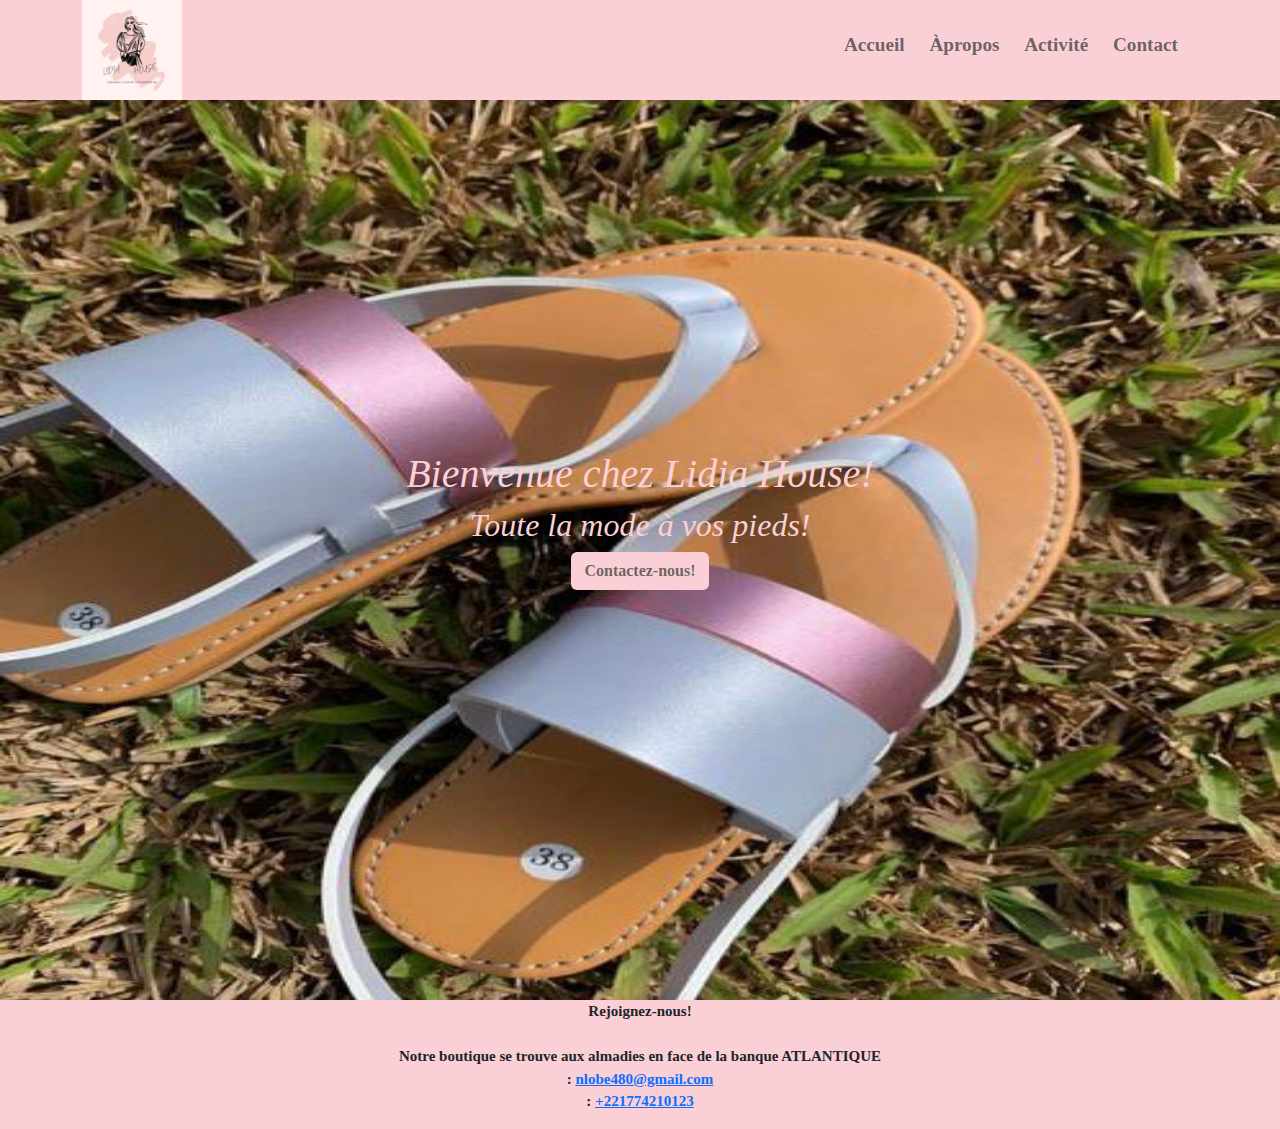
<file: index.html>
<!DOCTYPE html>
<html lang="en">
<head>
    <meta charset="UTF-8">
    <meta http-equiv="X-UA-Compatible" content="IE=edge">
    <meta name="viewport" content="width=device-width, initial-scale=1.0">
    <title>Lidia House</title>
    <link rel="stylesheet" href="style.css"> 
    <link rel="stylesheet" href="	https://cdn.jsdelivr.net/npm/bootstrap@5.2.0-beta1/dist/css/bootstrap.min.css">
    <link rel="preconnect » href="https://fonts.googleapis.com">
    <link rel="preconnect » href="https://fonts.gstatic.com » crossorigin>
    <link href="https://fonts.googleapis.com/css2? family=The+Nautigal&display=swap » rel="stylesheet">
</head>
<body>
    <header class="container-fluid header">
        <div class="container"> 
            <img src="images/logo.jpeg" class="logo" alt="">
            <nav class="menu"> 
                <a href="index.html">Accueil</a>
                <a href="apropos.html">&Agrave;propos</a>
                <a href="activites.html">Activit&eacute;</a>
                <a href="contact.html">Contact</a>
            </nav>
        </div>
    </header>
    <div class="ban"> 
        <img src="images/WhatsApp Image 2022-06-30 at 17.57.22 (3).jpeg" alt="">
    </div> 
    <div class="inner-banner">
        <h1>Bienvenue chez Lidia House!</h1>
        <h2>Toute la mode &agrave; vos pieds!</h2>
        <a href="contact.html"><button class="btn btn-custom">Contactez-nous!</button></a>
    </div>

    <div class="footer-banner">
        <p>
            Rejoignez-nous!
            <br> 
            <br> <i class="fa-solid fa-location-dot"></i> Notre boutique se trouve aux almadies en face de la banque ATLANTIQUE
            <br> <i class="fa fa-envelope"></i>  : <a href="mailto:nlobe480@gmail.com" class="mail">nlobe480@gmail.com</a>
            <br> <i class="fa-solid fa-square-phone"></i>  : <a href="tel:+221774210123" class="tel">+221774210123</a>
        </p>
    </div>
</body>
</html>
</file>
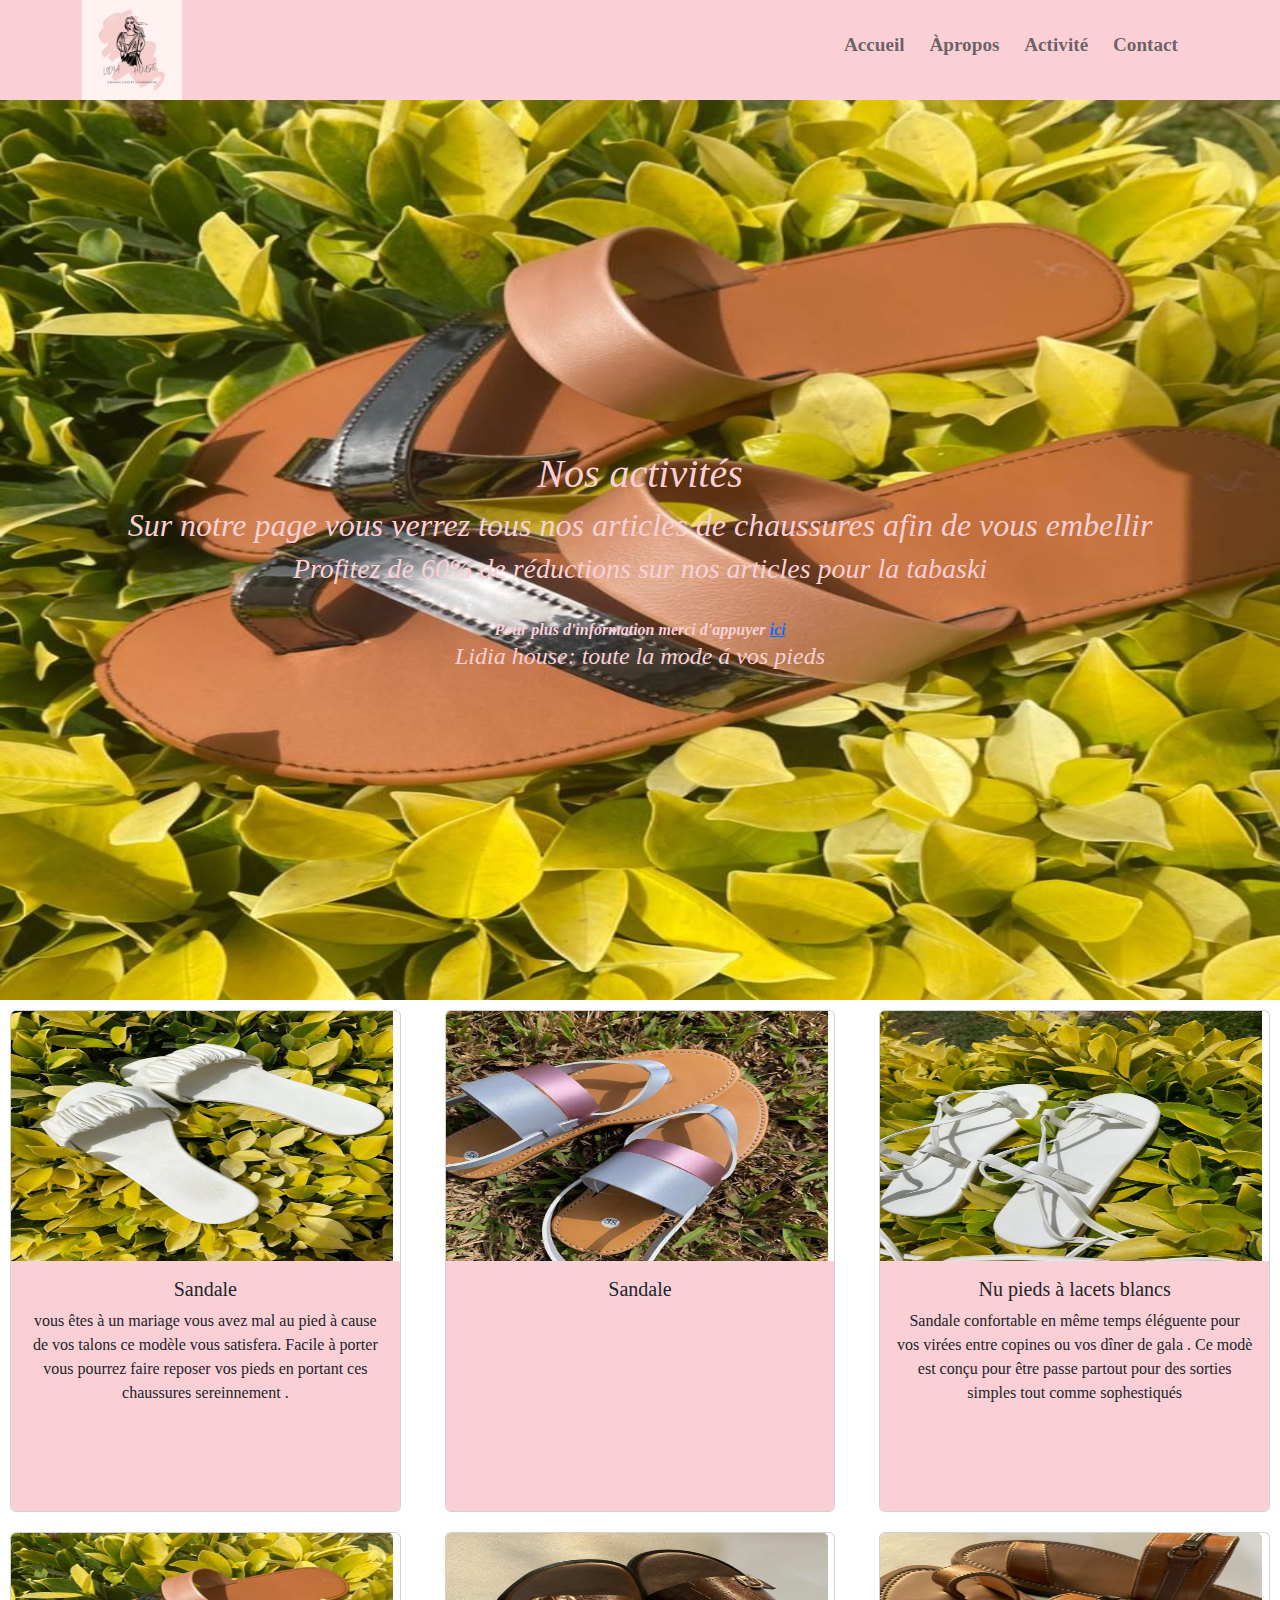
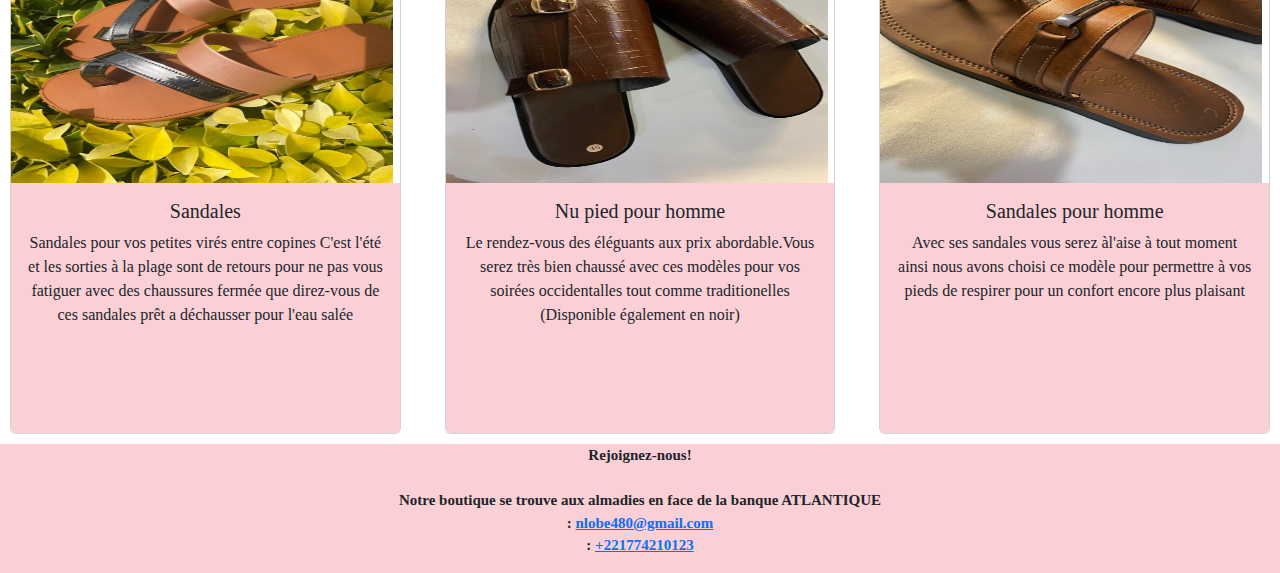
<file: activites.html>
<!DOCTYPE html>
<html lang="en">
<head>
    <meta charset="UTF-8">
    <meta http-equiv="X-UA-Compatible" content="IE=edge">
    <meta name="viewport" content="width=device-width, initial-scale=1.0">
    <title>activites</title>
    <link rel="stylesheet" href="style.css">
    <link rel="stylesheet" href="	https://cdn.jsdelivr.net/npm/bootstrap@5.2.0-beta1/dist/css/bootstrap.min.css">
    <link rel="preconnect » href="https://fonts.googleapis.com">
    <link rel="preconnect » href="https://fonts.gstatic.com » crossorigin>
    <link href="https://fonts.googleapis.com/css2? family=The+Nautigal&display=swap » rel="stylesheet">
</head>
<body>
    <header class="container-fluid header">
        <div class="container">
            <img src="images/logo.jpeg" class="logo" alt="">
            <nav class="menu"> 
                <a href="index.html">Accueil</a>
                <a href="apropos.html">&Agrave;propos</a>   
                <a href="activites.html">Activit&eacute;</a>
                <a href="contact.html">Contact</a>
            </nav>
        </div>
    </header>
    <div class="ban"> 
        <img src="images/WhatsApp Image 2022-06-30 at 17.57.20 (3).jpeg" alt="">     
    </div>
    <div class="inner-banner">
        <h1>Nos activit&eacute;s</h1>
        <h2>Sur notre page vous verrez tous nos articles de chaussures afin de vous embellir
        <h3>Profitez de 60% de réductions sur nos articles pour la tabaski </h3>
        <br>Pour plus d'information merci d'appuyer <a href="contact.html">ici</a>
        <h4>Lidia house: toute la mode &aacute; vos pieds</h4>
        </h2>
    </div>
    <div class="row">
        <div class="col 4">
            <div class="card">
                <img src="images/WhatsApp Image 2022-06-30 at 17.57.20 (5).jpeg" alt="card-img-top">
                <div class="card-body">
                    <h5 class="card-title"> Sandale</h5>
                    <p>
                        vous &ecirc;tes &agrave; un mariage vous avez mal au pied &agrave; cause de vos talons ce mod&egrave;le vous satisfera. Facile &agrave; porter vous pourrez faire reposer vos pieds en portant ces chaussures sereinnement .
                    </p>
                </div>
            </div>
        </div>
        <div class="col 4">
            <div class="card">
                <img src="images/WhatsApp Image 2022-06-30 at 17.57.22 (3).jpeg" alt="card-img-top">
                <div class="card-body">
                    <h5 class="card-title"> Sandale</h5>
                </div> 
            </div>
        </div>    
        <div class="col 4">
            <div class="card">
                <img src="images/WhatsApp Image 2022-06-30 at 17.57.20.jpeg" alt="card-img-top">
            <div class="card-body">
                    <h5 class="card-title">Nu pieds &agrave; lacets blancs</h5>
                    <p> Sandale confortable en m&ecirc;me temps &eacute;l&eacute;guente pour vos vir&eacute;es entre copines ou vos d&icirc;ner de gala . Ce mod&egrave; est con&ccedil;u pour &ecirc;tre passe partout pour des sorties simples tout comme sophestiqu&eacute;s</p>
               </div>
             </div>
            </div>
        </div>
    </div>
    <div class="row">
        <div class="col-4">
            <div class="card">
                <img src="images/WhatsApp Image 2022-06-30 at 17.57.20 (4).jpeg" alt="" class="card-img-top">
                <div class="card-body" >
                    <h5 class="card-title">Sandales</h5>
                    <p>
                        Sandales pour vos petites vir&eacute;s entre copines
                        C'est l'&eacute;t&eacute; et les sorties &agrave; la plage sont de retours pour ne pas vous fatiguer avec des chaussures ferm&eacute;e que direz-vous de ces sandales pr&ecirc;t a d&eacute;chausser pour l'eau sal&eacute;e 
                    </p>
                </div>
            </div>
        </div> 
        <div class="col-4">
            <div class="card">
                <img src="images/WhatsApp Image 2022-06-30 at 17.57.21 (3).jpeg" alt="" class="card-img-top">
                <div class="card-body">
                    <h5 class="card-title">Nu pied pour homme </h5>
                    <p>Le rendez-vous des &eacute;l&eacute;guants aux prix abordable.Vous serez tr&egrave;s bien chauss&eacute; avec ces mod&egrave;les pour vos soir&eacute;es occidentalles tout comme traditionelles (Disponible &eacute;galement en noir) </p>
                </div>
            </div>     
        </div>
        <div class="col 4">
            <div class="card">
                <img src="images/WhatsApp Image 2022-06-30 at 17.57.21 (2).jpeg" alt="" class="card-img-top">
                <div class="card-body">
                    <h5 class="card-title">Sandales pour homme</h5>
                    <p>
                        Avec ses sandales vous serez &agrave;l'aise &agrave; tout moment ainsi nous avons choisi  ce mod&egrave;le pour permettre &agrave; vos pieds de respirer pour un confort encore plus plaisant 
                    </p>
                </div>
            </div>
        </div>
    </div>
    <div class="footer-banner">
            <p>
                Rejoignez-nous!
                <br> 
                <br> <i class="fa-solid fa-location-dot"></i> Notre boutique se trouve aux almadies en face de la banque ATLANTIQUE
                <br> <i class="fa fa-envelope"></i>  : <a href="mailto:nlobe480@gmail.com" class="mail">nlobe480@gmail.com</a>
                <br> <i class="fa-solid fa-square-phone"></i>  : <a href="tel:+221774210123" class="tel">+221774210123</a>
            </p>
        </div>
</body>
</html>
</file>
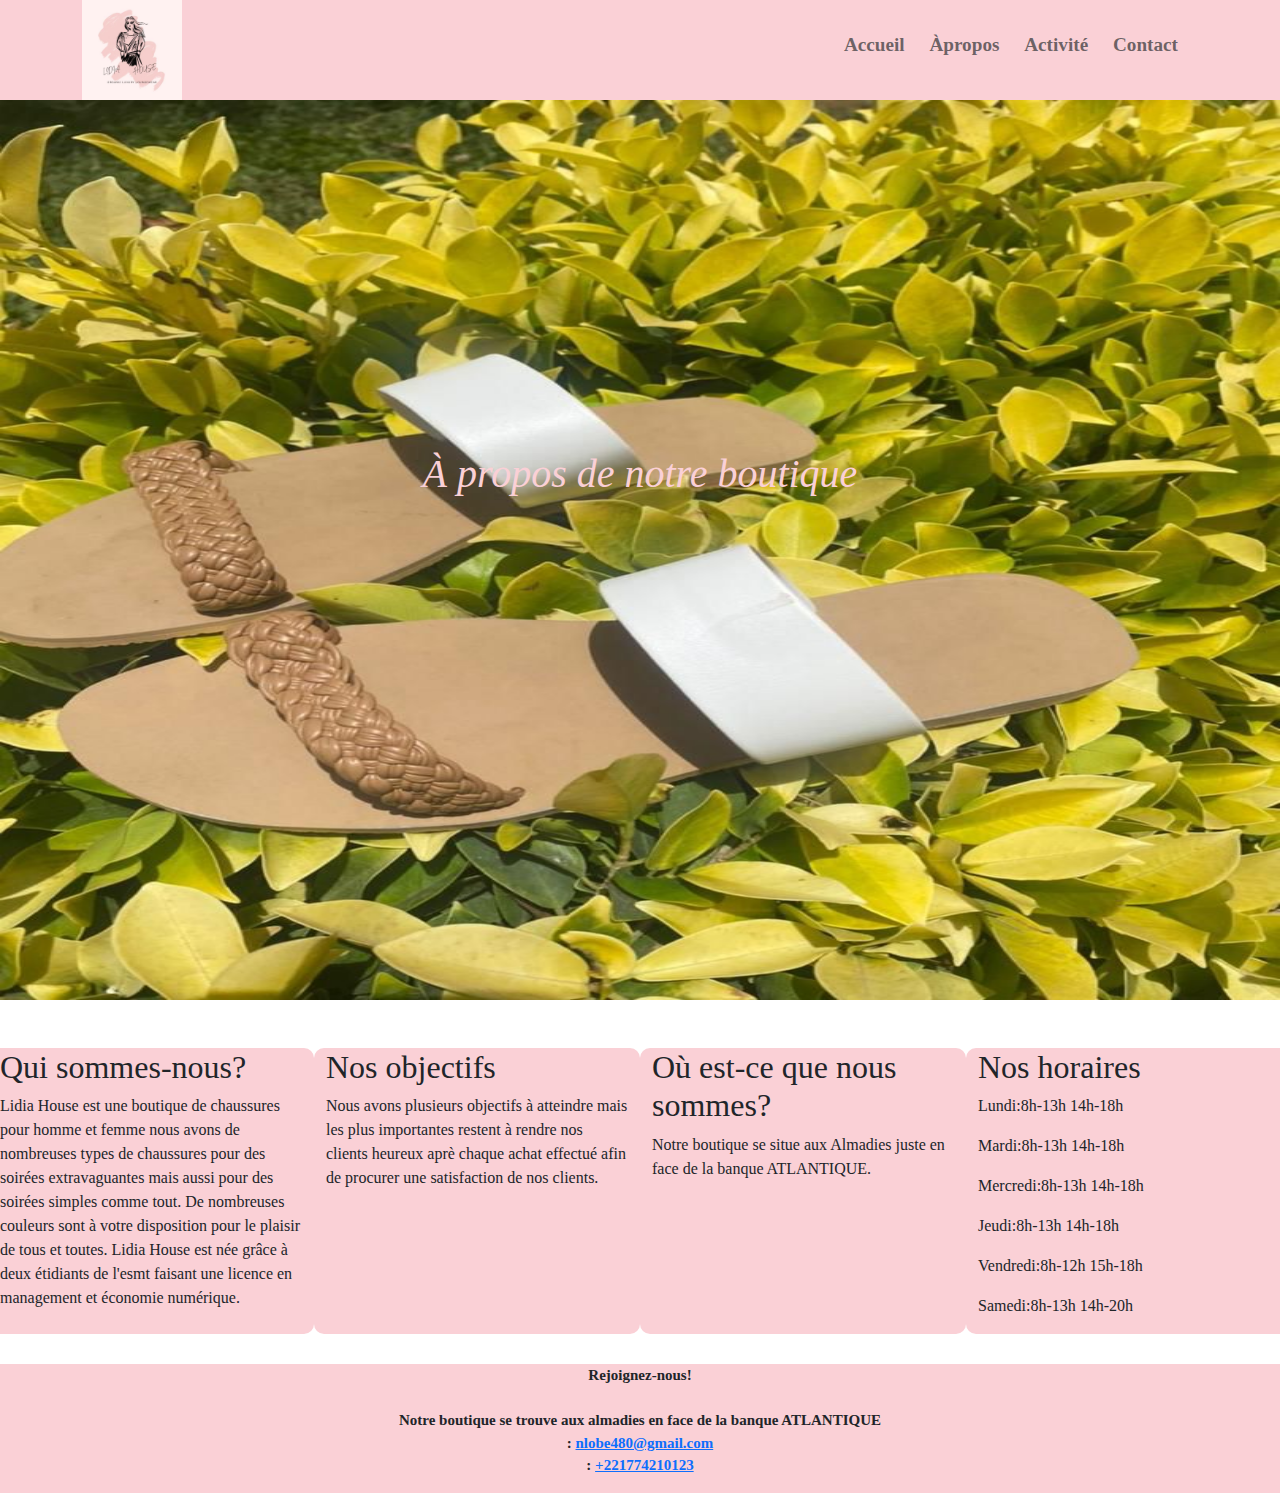
<file: apropos.html>
<!DOCTYPE html>
<html lang="en">
<head>
    <meta charset="UTF-8">
    <meta http-equiv="X-UA-Compatible" content="IE=edge">
    <meta name="viewport" content="width=device-width, initial-scale=1.0">
    <title>A propos</title>
    <link rel="stylesheet" href="style.css">
    <link rel="stylesheet" href="	https://cdn.jsdelivr.net/npm/bootstrap@5.2.0-beta1/dist/css/bootstrap.min.css">
    <link rel="preconnect » href="https://fonts.googleapis.com">
    <link rel="preconnect » href="https://fonts.gstatic.com » crossorigin>
    <link href="https://fonts.googleapis.com/css2? family=The+Nautigal&display=swap » rel="stylesheet">
</head>  
<body>
    <header class="container-fluid header">
        <div class="container">
            <img src="images/logo.jpeg" class="logo" alt="">
            <nav class="menu">
                <a href="index.html">Accueil</a> 
                <a href="apropos.html">&Agrave;propos</a>
                <a href="activites.html">Activit&eacute;</a>
                <a href="contact.html">Contact</a>
            </nav>
        </div>
    </header>
    <div class="ban"> 
        <img src="images/WhatsApp Image 2022-06-30 at 17.57.19 (1).jpeg" alt="">     
    </div>
    <div class="inner-banner">
        <h1>&Agrave; propos de notre boutique</h1>
    </div>
    <br><br>
    <div class="row">
        <article class="col-md-3">
            <h2> Qui sommes-nous?</h2>
            <p>
                Lidia House est une boutique de chaussures pour homme et femme nous avons de nombreuses types de chaussures pour des soir&eacute;es extravaguantes mais aussi pour des soir&eacute;es simples comme tout. De nombreuses couleurs sont &agrave; votre disposition pour le plaisir de tous et toutes. Lidia House est n&eacute;e gr&acirc;ce &agrave; deux &eacute;tidiants de l'esmt faisant une licence en management et &eacute;conomie num&eacute;rique.
            </p>
        </article>
        <article class="col-md-3">
            <h2>Nos objectifs</h2>
            <p>
            Nous avons plusieurs objectifs &agrave; atteindre mais les plus importantes restent &agrave; rendre nos clients heureux apr&egrave; chaque achat effectu&eacute; afin de procurer une satisfaction de nos clients.
            </p>  
        </article>
        <article class="col-md-3">
            <h2>O&ugrave; est-ce que nous sommes?</h2>
            <p>
                Notre boutique se situe aux Almadies juste en face de la banque ATLANTIQUE.
            </p>

        </article>
        <article class="col-md-3">
            <h2>Nos horaires</h2>
            <p>
                Lundi:8h-13h 14h-18h
                <p>
                    Mardi:8h-13h 14h-18h
                </p>
                <p> 
                    Mercredi:8h-13h 14h-18h
                </p>
               <p>
                Jeudi:8h-13h 14h-18h
               </p>
               <p>
                Vendredi:8h-12h 15h-18h
               </p>
                <p>
                    Samedi:8h-13h 14h-20h
                </p>
                 
            </p>

        </article>
    </div>
    <div class="footer-banner">
        <p>
            Rejoignez-nous!
            <br> 
            <br> <i class="fa-solid fa-location-dot"></i> Notre boutique se trouve aux almadies en face de la banque ATLANTIQUE
            <br> <i class="fa fa-envelope"></i>  : <a href="mailto:nlobe480@gmail.com" class="mail">nlobe480@gmail.com</a>
            <br> <i class="fa-solid fa-square-phone"></i>  : <a href="tel:+221774210123" class="tel">+221774210123</a>
        </p>
    </div>
</body>
</html>
</file>
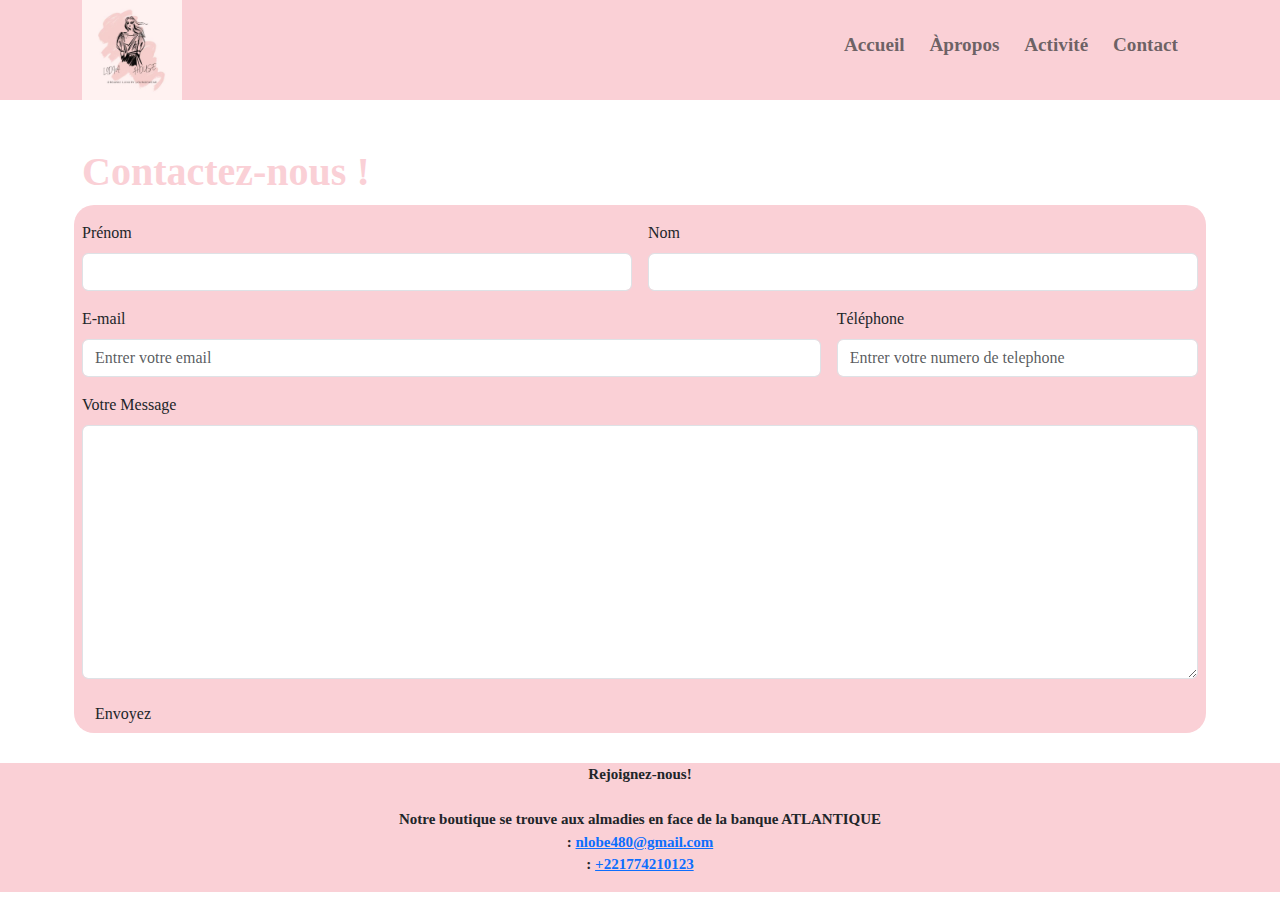
<file: contact.html>
<!DOCTYPE html>
<html lang="en">
<head>
    <meta charset="UTF-8">
    <meta http-equiv="X-UA-Compatible" content="IE=edge">
    <meta name="viewport" content="width=device-width, initial-scale=1.0">
    <title>Contact</title>
    <link rel="stylesheet" href="style.css">
    <link rel="stylesheet" href="	https://cdn.jsdelivr.net/npm/bootstrap@5.2.0-beta1/dist/css/bootstrap.min.css">
    <link rel="preconnect » href="https://fonts.googleapis.com">
    <link rel="preconnect » href="https://fonts.gstatic.com » crossorigin>
    <link href="https://fonts.googleapis.com/css2? family=The+Nautigal&display=swap » rel="stylesheet">
</head> 
<body>
    <header class="container-fluid header">
        <div class="container"> 
            <img src="images/logo.jpeg" class="logo" alt="">
            <nav class="menu">
                <a href="index.html">Accueil</a>
                <a href="apropos.html">&Agrave;propos</a>
                <a href="activites.html">Activit&eacute;</a>
                <a href="contact.html">Contact</a> 
            </nav>
        </div> 
    </header>
                <div class="container mt-5">
                    <h1>Contactez-nous !</h1>
                    <form action="" class="row g-3">
                        <div class="col-md-6">
                            <label for="a" class="form-label">Pr&eacute;nom</label>
                            <input type="text" class="form-control" id="a">
                        </div>
                        <div class="col-md-6">
                            <label for="b" class="form-label">Nom</label>
                            <input type="text" class="form-control" id="b">
                        </div>
                        <div class="col-md-8"> 
                            <label for="c" class="form-label">E-mail</label>
                            <input type="text" class="form-control" id="c" placeholder="Entrer votre email" required>
                        </div>
                        <div class="col-md-4">
                            <label for="d" class="form-label">T&eacute;l&eacute;phone</label>
                            <input type="text" class="form-control" id="d" placeholder="Entrer votre numero de telephone">
                        </div>
                        <div class="col-md-12">
                            <label for="e" class="form-label">Votre Message</label>
                            <textarea class="form-control" id="e" rows="10"></textarea>
                        </div>
                        <div class="col-md-12">
                            <button type="submit" class="btn btn-custom">Envoyez</button>
                        </div>
                    </form>
                </div>
            </form>

            <div class="footer-banner">
                <p>
                    Rejoignez-nous!
                    <br> 
                    <br> <i class="fa-solid fa-location-dot"></i> Notre boutique se trouve aux almadies en face de la banque ATLANTIQUE
                    <br> <i class="fa fa-envelope"></i>  : <a href="mailto:nlobe480@gmail.com" class="mail">nlobe480@gmail.com</a>
                    <br> <i class="fa-solid fa-square-phone"></i>  : <a href="tel:+221774210123" class="tel">+221774210123</a>
                </p>
            </div>
        </div>

    </section>
</body> 
</html>
</file>
<file: style.css>
*{
    margin: 0;
    padding: 0;
    font-family: 'The Nautigal', cursif;
}
body{
    overflow-x: hidden;
    font-family: 'The Nautigal', cursif;
}
.container img{
    height: 100px;
    width: 100px;
}
header{
    height: 100px;
    width: 100%;
    line-height: 90px;
    background-color: rgb(250, 208, 214);
}
.menu{
    float: right;
    text-align: center;  
    font-size: larger;
}
.menu a{
    color: rgba(14, 23, 24, 0.616);
    margin-right: 20px;
    margin-bottom: 10px;
    text-decoration: none;
    font-weight: bold;
    margin-top: 50px;
}
.menu a:hover{
    color: #fff;
    text-decoration: underline;
}
.inner-banner{
    position: absolute;
    top: 50%;
    width: 100%;
    text-align: center;
    color: rgb(250, 208, 214);
    font-weight: bold;
    font-style: italic;
}
.inner-banner .btn-custom{
    background-color: rgb(250, 208, 214);
    color: rgba(14, 23, 24, 0.616);
    font-weight: bold;
}
.inner-banner .btn-custom:hover{
    background-color: #fff;
    color: rgb(250, 208, 214);
}
body{
    background-color: rgb(250, 227, 200);
}
.footer-banner{
    text-align: center;
    background-color: rgb(250, 208, 214);
    font-size: 15px;
    font-weight: bold;
    bottom: 0;padding-bottom: 0;
    overflow-y: hidden;
}
.ban img{
    width: 100vw;
    height: 900px;
}
.card{
    margin-left: 10px;
    margin-right: 10px;
    margin-bottom: 10px;
    margin-top: 10px;
    padding: 1;
    overflow-x: hidden;
}
.card img{
    height: 250px;
    width: 382px;
}
.card-body{
    height: 250px;
    text-align: center;
    background-color: rgb(250, 208, 214);
    color: coral;
}
article{
    background-color: rgb(250, 208, 214);
    border-radius: 10px;
    margin-bottom: 30px;
    font-family:  'The Nautigal', sans-serif;
}
form{
    background-color: rgb(250, 208, 214);
    border-radius: 20px;
    margin-bottom: 30px;
    margin-top: 20px;
}
.container h1{
    color: rgb(250, 208, 214);
    margin-bottom: 25px;
    font-weight: bold;
}
</file>
